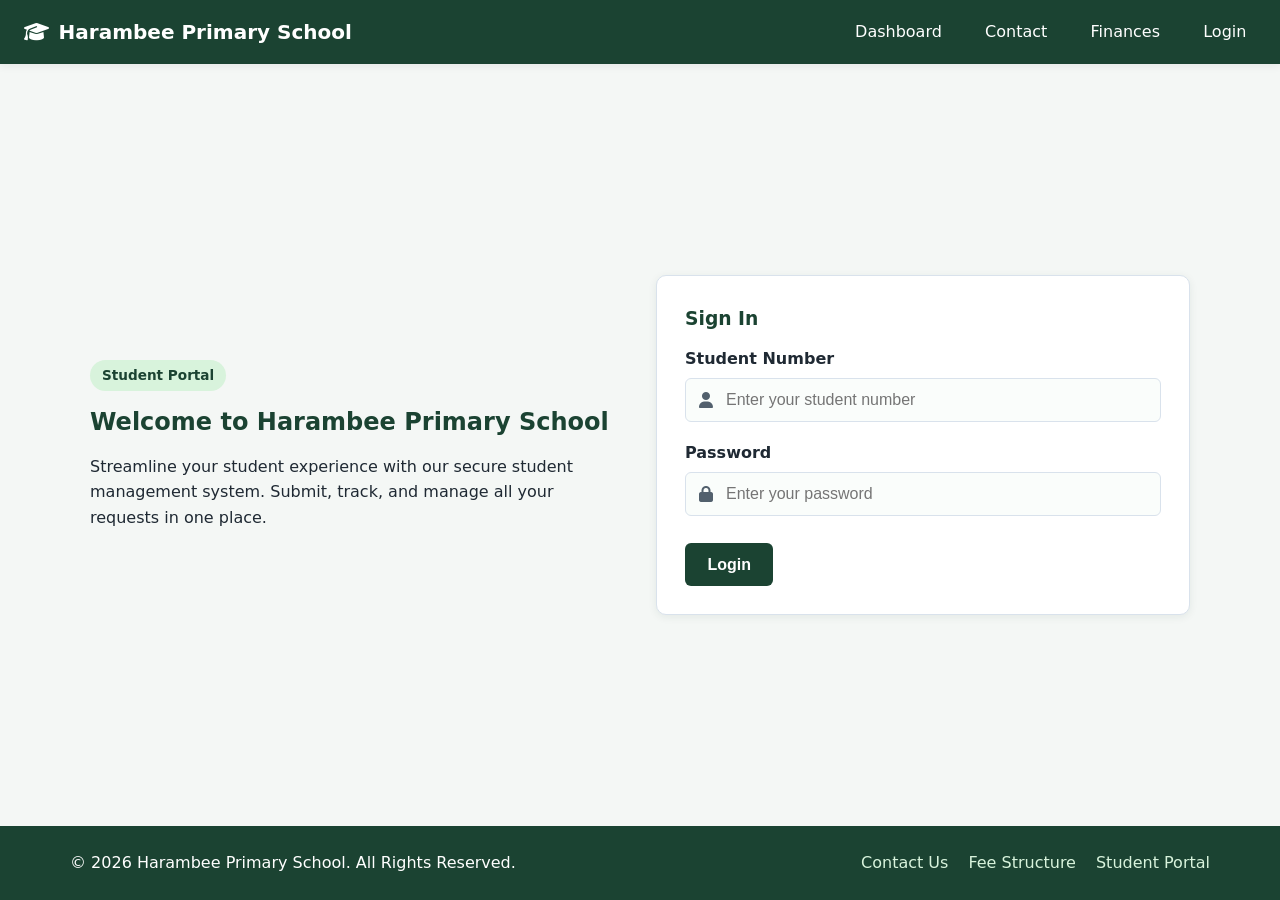
<file: School Management - Harambee/login.html>
<!DOCTYPE html>
<html lang="en">
<head>
    <meta charset="UTF-8">
    <meta name="viewport" content="width=device-width, initial-scale=1.0">
    <meta name="description" content="Sign in to the Harambee Primary School Student Portal to track academic records, manage school requests, and view student updates.">
    <title>Student Login | Harambee Primary School</title>
    <link rel="stylesheet" href="https://cdnjs.cloudflare.com/ajax/libs/font-awesome/6.5.1/css/all.min.css">
    <link rel="stylesheet" href="styling/style.css">
    <script src="scripts/main.js" defer></script>
</head>
<body>
    <header>
        <a href="index.html" class="logo-title">
            <i class="fa-solid fa-graduation-cap"></i> Harambee Primary School
        </a>
        <nav class="nav-bar">
            <ul>
                <li><a href="index.html">Dashboard</a></li>
                <li><a href="contact.html">Contact</a></li>
                <li><a href="finances.html">Finances</a></li>
                <li><a href="login.html">Login</a></li>
            </ul>
        </nav>
        <button class="menu-btn" aria-expanded="false">☰ MENU</button>
    </header>

    <main class="login-page">
        <div class="login-content">
            <span class="badge">Student Portal</span>
            <h2>Welcome to Harambee Primary School</h2>
            <p>Streamline your student experience with our secure student management system. Submit, track, and manage all your requests in one place.</p>
        </div>

        <form class="login-form">
            <h3>Sign In</h3>
            
            <div class="form-field">
                <label for="student-number">Student Number</label>
                <div class="input-group">
                    <i class="fa-solid fa-user input-icon"></i>
                    <input type="text" id="student-number" name="student-number" placeholder="Enter your student number" required>
                </div>
            </div>

            <div class="form-field">
                <label for="password">Password</label>
                <div class="input-group">
                    <i class="fa-solid fa-lock input-icon"></i>
                    <input type="password" id="password" name="password" placeholder="Enter your password" required>
                </div>
            </div>

            <button type="submit">Login</button>
        </form>
    </main>
            
    <footer>
        <div class="footer-info">
            <p>&copy; 2026 Harambee Primary School. All Rights Reserved.</p>
            <ul class="footer-links">
                <li><a href="contact.html">Contact Us</a></li>
                <li><a href="finances.html">Fee Structure</a></li>
                <li><a href="login.html">Student Portal</a></li>
            </ul>
        </div>
    </footer>
</body>
</html>
</file>
<file: School Management - Harambee/styling/style.css>
/* =========================================
   1. COLOR PALETTE & THEME VARIABLES
   ========================================= */
:root {
    --bg-primary: #F4F7F5;        /* Soft Mint-Alabaster Background */
    --bg-surface: #FFFFFF;        /* Crisp White Cards & Forms */
    --primary-green: #1B4332;     /* Deep Academic Forest Green */
    --secondary-green: #2D6A4F;   /* Hover / Accent Green */
    --accent-gold: #D4A373;       /* Warm Gold Highlight */
    --text-dark: #1F2933;         /* Charcoal Body Text */
    --text-muted: #52606D;        /* Secondary Muted Text */
    --border-light: #D9E2EC;      /* Subtle Card/Input Borders */
    --shadow-sm: 0 2px 8px rgba(27, 67, 50, 0.08);
    --shadow-md: 0 6px 18px rgba(27, 67, 50, 0.12);
    --radius: 10px;
}

/* =========================================
   2. GLOBAL RESET & BASE TYPOGRAPHY
   ========================================= */
* {
    box-sizing: border-box;
    margin: 0;
    padding: 0;
}

body {
    font-family: 'Segoe UI', system-ui, -apple-system, sans-serif;
    background-color: var(--bg-primary);
    color: var(--text-dark);
    line-height: 1.6;
    display: flex;
    flex-direction: column;
    min-height: 100vh;
}

main {
    flex: 1;
    width: 100%;
    max-width: 1140px;
    margin: 0 auto;
    padding: 2rem 1.25rem;
}

h1, h2, h3 {
    color: var(--primary-green);
    margin-bottom: 0.75rem;
}

a {
    color: var(--secondary-green);
    text-decoration: none;
    transition: color 0.2s ease;
}

a:hover {
    color: var(--primary-green);
}

/* =========================================
   3. HEADER & RESPONSIVE SIDE NAVIGATION
   ========================================= */
header {
    background-color: var(--primary-green);
    color: #FFFFFF;
    padding: 1rem 1.5rem;
    display: flex;
    align-items: center;
    justify-content: space-between; /* Pushes logo left & menu button to the side */
    position: sticky;
    top: 0;
    z-index: 1000;
    box-shadow: var(--shadow-sm);
}
/* =========================================
   4. HERO BANNER WITH BACKGROUND IMAGE
   ========================================= */
.hero {
    position: relative;
    overflow: hidden; /* Clips the image cleanly inside the rounded box */
    background-color: var(--primary-green);
    color: #FFFFFF;
    padding: 4.5rem 2rem;
    border-radius: var(--radius);
    text-align: center;
    margin-bottom: 2rem;
    box-shadow: var(--shadow-md);
    display: flex;
    justify-content: center;
    align-items: center;
    min-height: 360px;
}

.hero-bg {
    position: absolute;
    top: 0;
    left: 0;
    width: 100%;
    height: 100%;
    object-fit: cover;            /* Fits inside the banner box without stretching */
    object-position: center 20%;  /* Keeps the students' faces framed properly */
    opacity: 0.32;                /* Blends into the dark green so white text is readable */
    z-index: 0;
    pointer-events: none;
}

.hero-content {
    position: relative;
    z-index: 1;                   /* Places the title and motto on top of the photo */
    max-width: 800px;
}

.hero h1 {
    color: #FFFFFF;
    font-size: 2.35rem;
    margin-bottom: 0.5rem;
    text-shadow: 0 2px 4px rgba(0, 0, 0, 0.55);
}

.hero p {
    font-size: 1.1rem;
    margin-bottom: 1rem;
    text-shadow: 0 1px 3px rgba(0, 0, 0, 0.55);
}

.hero h2 {
    font-size: 1rem;
    color: var(--accent-gold);
    text-transform: uppercase;
    letter-spacing: 1px;
    margin-bottom: 0.25rem;
    text-shadow: 0 1px 3px rgba(0, 0, 0, 0.55);
}
.logo-title {
    color: #FFFFFF;
    font-size: 1.25rem;
    font-weight: 700;
    display: flex;
    align-items: center;
    gap: 0.6rem;
}

.logo-title:hover {
    color: var(--accent-gold);
}

.nav-bar ul {
    list-style: none;
    display: flex;
    align-items: center;
    gap: 1.5rem;
}

.nav-bar a {
    color: #FFFFFF;
    font-weight: 500;
    padding: 0.4rem 0.6rem;
    border-radius: 6px;
}

.nav-bar a:hover,
.nav-bar a.active {
    background-color: rgba(255, 255, 255, 0.14);
    color: var(--accent-gold);
}

/* Menu button hidden on desktop, positioned on the right side on mobile */
.menu-btn {
    display: none;
    margin-left: auto;
    background-color: var(--secondary-green);
    color: #FFFFFF;
    border: 1px solid rgba(255, 255, 255, 0.25);
    padding: 0.5rem 0.9rem;
    border-radius: 6px;
    font-size: 0.95rem;
    font-weight: 600;
    cursor: pointer;
}

.menu-btn:hover {
    background-color: #40916C;
}

/* =========================================
   4. HERO & CARDS (INDEX.HTML)
   ========================================= */
.hero {
    background: linear-gradient(135deg, var(--primary-green), var(--secondary-green));
    color: #FFFFFF;
    padding: 3rem 2rem;
    border-radius: var(--radius);
    text-align: center;
    margin-bottom: 2rem;
    box-shadow: var(--shadow-md);
}

.hero h1, .hero h2 {
    color: #FFFFFF;
}

.hero h2 {
    margin-top: 1.25rem;
    font-size: 1.15rem;
    color: var(--accent-gold);
    text-transform: uppercase;
    letter-spacing: 1px;
}

.overview-container,
.results-section,
.location-section,
.form-section,
.payment-section {
    background-color: var(--bg-surface);
    padding: 1.75rem;
    border-radius: var(--radius);
    border: 1px solid var(--border-light);
    box-shadow: var(--shadow-sm);
    margin-bottom: 2rem;
}

.highlight-cards {
    display: grid;
    grid-template-columns: repeat(auto-fit, minmax(240px, 1fr));
    gap: 1.25rem;
    margin-bottom: 2rem;
}

.card {
    background-color: var(--bg-surface);
    padding: 1.5rem;
    border-radius: var(--radius);
    border-top: 4px solid var(--secondary-green);
    box-shadow: var(--shadow-sm);
    transition: transform 0.2s ease;
}

.card:hover {
    transform: translateY(-4px);
}

.card h2 {
    font-size: 1.15rem;
    display: flex;
    align-items: center;
    gap: 0.5rem;
}

/* =========================================
   5. TABLES (CONTACT & FINANCES)
   ========================================= */
table {
    width: 100%;
    border-collapse: collapse;
    background-color: var(--bg-surface);
    margin: 1.25rem 0;
    border-radius: var(--radius);
    overflow: hidden;
    box-shadow: var(--shadow-sm);
}

caption {
    font-weight: 700;
    color: var(--primary-green);
    margin-bottom: 0.5rem;
    text-align: left;
}

th, td {
    padding: 0.9rem 1rem;
    text-align: left;
    border-bottom: 1px solid var(--border-light);
}

thead {
    background-color: var(--primary-green);
    color: #FFFFFF;
}

tfoot {
    background-color: #E8F0EC;
}

/* =========================================
   6. FORMS & BUTTONS (LOGIN, CONTACT, FEES)
   ========================================= */
.login-page {
    display: grid;
    grid-template-columns: 1fr 1fr;
    gap: 2rem;
    align-items: center;
}

.badge {
    display: inline-block;
    background-color: #D8F3DC;
    color: var(--primary-green);
    font-weight: 700;
    font-size: 0.85rem;
    padding: 0.3rem 0.75rem;
    border-radius: 999px;
    margin-bottom: 0.75rem;
}

.login-form,
.contact-form,
#payment-form,
.results-form {
    background-color: var(--bg-surface);
    padding: 1.75rem;
    border-radius: var(--radius);
    border: 1px solid var(--border-light);
    box-shadow: var(--shadow-sm);
}

.form-field {
    margin-bottom: 1.15rem;
}

label {
    display: block;
    font-weight: 600;
    margin-bottom: 0.4rem;
    color: var(--text-dark);
}

.input-group {
    position: relative;
    display: flex;
    align-items: center;
}

.input-icon {
    position: absolute;
    left: 0.9rem;
    color: var(--text-muted);
}

input, select, textarea {
    width: 100%;
    padding: 0.75rem 0.9rem;
    border: 1px solid var(--border-light);
    border-radius: 6px;
    font-size: 1rem;
    background-color: #FAFDFB;
}

.input-group input {
    padding-left: 2.5rem;
}

input:focus, select:focus, textarea:focus {
    outline: none;
    border-color: var(--secondary-green);
    box-shadow: 0 0 0 3px rgba(45, 106, 79, 0.15);
}

button[type="submit"],
.btn-secondary {
    background-color: var(--primary-green);
    color: #FFFFFF;
    border: none;
    padding: 0.8rem 1.4rem;
    border-radius: 6px;
    font-size: 1rem;
    font-weight: 600;
    cursor: pointer;
    margin-top: 0.5rem;
    transition: background-color 0.2s ease;
}

button[type="submit"]:hover {
    background-color: var(--secondary-green);
}

/* Status Banner for Firebase feedback */
.firebase-status {
    margin-top: 1rem;
    padding: 0.85rem 1rem;
    border-radius: 6px;
    font-size: 0.95rem;
    display: none;
}

.firebase-status.success {
    display: block;
    background-color: #D8F3DC;
    color: #1B4332;
    border: 1px solid #95D5B2;
}

.firebase-status.error {
    display: block;
    background-color: #FFE3E3;
    color: #9B2226;
    border: 1px solid #FFA8A8;
}

/* =========================================
   7. FOOTER
   ========================================= */
footer {
    background-color: var(--primary-green);
    color: #FFFFFF;
    padding: 1.5rem;
    margin-top: auto;
}

.footer-info {
    max-width: 1140px;
    margin: 0 auto;
    display: flex;
    flex-wrap: wrap;
    justify-content: space-between;
    align-items: center;
    gap: 1rem;
}

.footer-links {
    list-style: none;
    display: flex;
    gap: 1.25rem;
}

.footer-links a {
    color: #D8F3DC;
}

/* =========================================
   8. MOBILE RESPONSIVE BREAKPOINTS
   ========================================= */
@media (max-width: 768px) {
    .menu-btn {
        display: inline-flex;
        align-items: center;
        gap: 0.4rem;
    }

    /* Slide-out side drawer on mobile */
    .nav-bar {
        position: fixed;
        top: 64px;
        right: -260px; /* Hidden off-screen to the right */
        width: 250px;
        height: calc(100vh - 64px);
        background-color: var(--primary-green);
        padding: 1.5rem;
        transition: right 0.3s ease-in-out;
        box-shadow: -4px 0 15px rgba(0, 0, 0, 0.2);
    }

    .nav-bar.open {
        right: 0; /* Slides in from the side */
    }

    .nav-bar ul {
        flex-direction: column;
        align-items: flex-start;
        gap: 1rem;
    }

    .nav-bar a {
        display: block;
        width: 100%;
        padding: 0.65rem 0.75rem;
    }

    .login-page {
        grid-template-columns: 1fr;
    }

    table {
        display: block;
        overflow-x: auto;
        white-space: nowrap;
    }

    .footer-info {
        flex-direction: column;
        text-align: center;
    }
}
</file>
